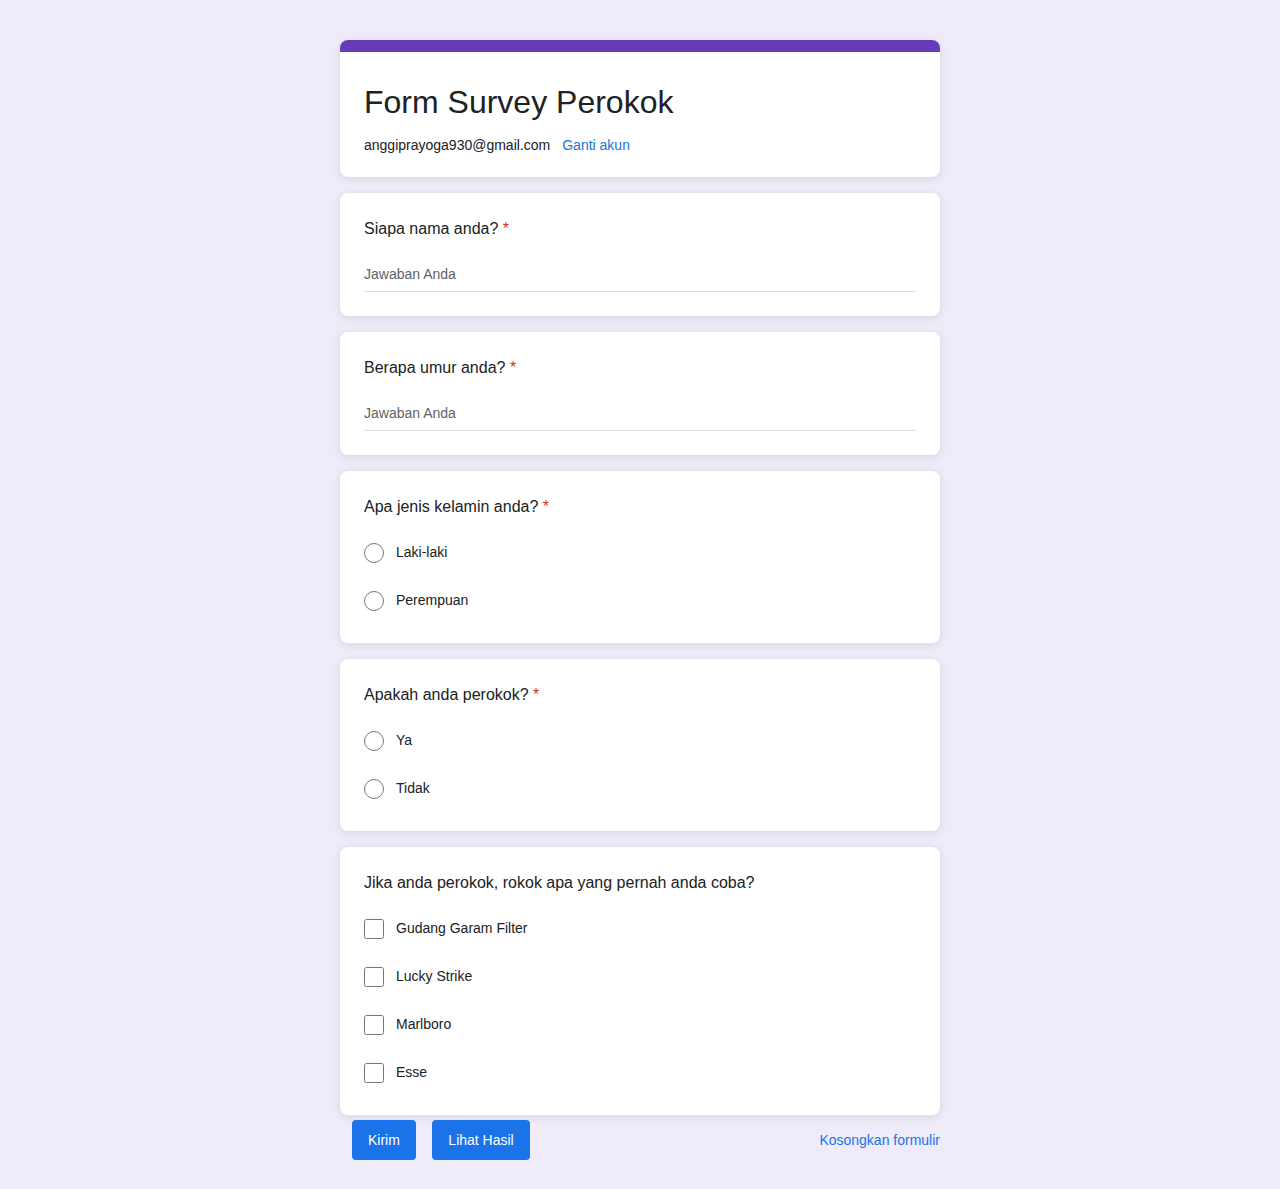
<file: index.html>
<!DOCTYPE html>
<html lang="id">
<head>
    <meta charset="UTF-8">
    <meta name="viewport" content="width=device-width, initial-scale=1.0">
    <title>Form Survey Perokok</title>
    <link rel="stylesheet" href="/style/perokok.css">
    <script src="/script/perokok.js" defer></script>

</head>
<body>
    <div class="container">
        <div class="form-card">
            <div class="form-header"></div>
            <div class="form-title">
                <h1>Form Survey Perokok</h1>
            </div>
            <div class="form-info">
                <span class="email">anggiprayoga930@gmail.com</span>
                <a href="#" class="change-account">Ganti akun</a>
            </div>
        </div>

        <form id="surveyForm">
            <div class="question-card">
                <div class="question-title">Siapa nama anda? <span class="required">*</span></div>
                <input type="text" class="text-input" id="nama" name="nama" autocomplete="off" placeholder="Jawaban Anda" required>
            </div>

            <div class="question-card">
                <div class="question-title">Berapa umur anda? <span class="required">*</span></div>
                <input type="number" class="text-input" id="umur" name="umur" autocomplete="off" placeholder="Jawaban Anda" min="1" max="150" required>
            </div>

            <div class="question-card">
                <div class="question-title">Apa jenis kelamin anda? <span class="required">*</span></div>
                <div class="radio-group">
                    <div class="radio-option">
                        <input type="radio" id="laki" name="jenisKelamin" value="Laki-laki" required>
                        <label for="laki">Laki-laki</label>
                    </div>
                    <div class="radio-option">
                        <input type="radio" id="perempuan" name="jenisKelamin" value="Perempuan" required>
                        <label for="perempuan">Perempuan</label>
                    </div>
                </div>
            </div>

            <div class="question-card">
                <div class="question-title">Apakah anda perokok? <span class="required">*</span></div>
                <div class="radio-group">
                    <div class="radio-option">
                        <input type="radio" id="ya" name="perokok" value="Ya" required>
                        <label for="ya">Ya</label>
                    </div>
                    <div class="radio-option">
                        <input type="radio" id="tidak" name="perokok" value="Tidak" required>
                        <label for="tidak">Tidak</label>
                    </div>
                </div>
            </div>

            <div class="question-card" id="jenisRokokSection">
                <div class="question-title">Jika anda perokok, rokok apa yang pernah anda coba?</div>
                <div class="checkbox-group">
                    <div class="checkbox-option">
                        <input type="checkbox" id="gudang" name="jenisRokok" value="Gudang Garam Filter">
                        <label for="gudang">Gudang Garam Filter</label>
                    </div>
                    <div class="checkbox-option">
                        <input type="checkbox" id="lucky" name="jenisRokok" value="Lucky Strike">
                        <label for="lucky">Lucky Strike</label>
                    </div>
                    <div class="checkbox-option">
                        <input type="checkbox" id="marlboro" name="jenisRokok" value="Marlboro">
                        <label for="marlboro">Marlboro</label>
                    </div>
                    <div class="checkbox-option">
                        <input type="checkbox" id="esse" name="jenisRokok" value="Esse">
                        <label for="esse">Esse</label>
                    </div>
                </div>
            </div>

            <div class="form-actions">
                <div>
                    <a href="/pages/submission.html" class="submit-btn">Kirim</a>
                    <a href="/pages/submission.html" class="view-results-btn" id="viewResultsBtn">Lihat Hasil</a>
                </div>
                <a href="#" class="clear-form" id="clearForm">Kosongkan formulir</a>
            </div>
        </form>
    </div>
</body>
</html>
</file>
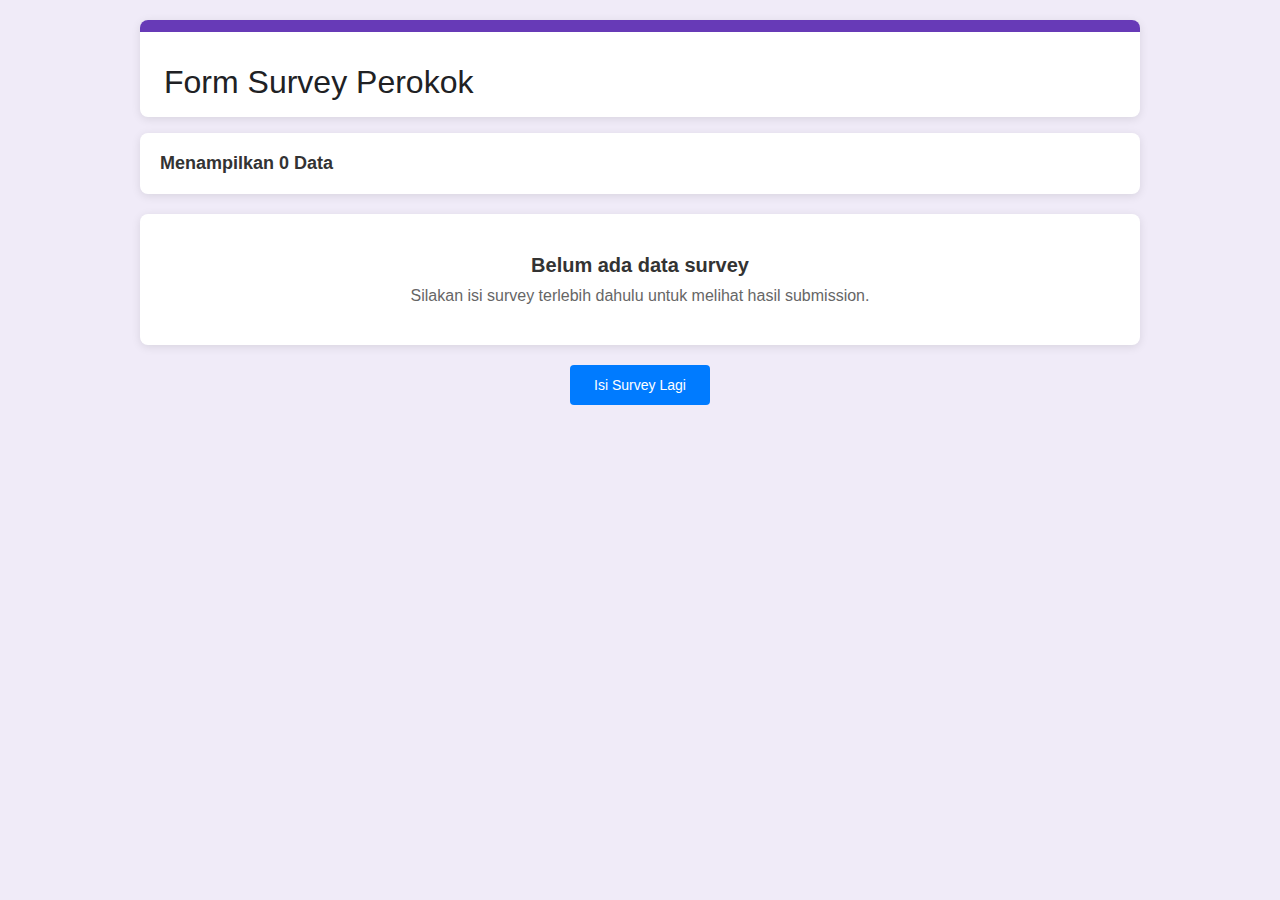
<file: pages/submission.html>
<!DOCTYPE html>
<html lang="id">
<head>
    <meta charset="UTF-8">
    <meta name="viewport" content="width=device-width, initial-scale=1.0">
    <title>Submission Survey Perokok</title>
    <link rel="stylesheet" href="/style/submission.css">
    <script src="/script/submission.js"></script>
</head>
<body>
    <div class="container">
        <div class="form-card">
            <div class="form-header"></div>
            <div class="form-title">
                <h1>Form Survey Perokok</h1>
            </div>
        </div>
        <div class="stats-card success-animation">
            <h2 id="statsText">Menampilkan 0 Data</h2>
        </div>

        <div class="table-card success-animation">
            <div class="table-container">
                <table class="results-table" id="resultsTable">
                    <thead>
                        <tr>
                            <th>No</th>
                            <th>Nama Lengkap</th>
                            <th>Umur</th>
                            <th>Jenis Kelamin</th>
                            <th>Perokok</th>
                            <th>Rokok yang pernah dicoba</th>
                        </tr>
                    </thead>
                    <tbody id="resultsTableBody">
                    </tbody>
                </table>
            </div>

            <div id="noDataMessage" class="no-data" style="display: none;">
                <h3>Belum ada data survey</h3>
                <p>Silakan isi survey terlebih dahulu untuk melihat hasil submission.</p>
            </div>
        </div>

        <div class="action-buttons success-animation">
            <a href="/index.html" class="btn btn-primary">Isi Survey Lagi</a>
        </div>
    </div>
</body>
</html>
</file>
<file: style/perokok.css>
*{
  margin: 0;
  padding: 0;
  box-sizing: border-box;
}

body {
  font-family: Roboto, RobotoDraft, Helvetica, Arial, sans-serif;
  background-color: #f0ebf8;
  min-height: 100vh;
  padding: 40px 16px;
}

.container {
  max-width: 600px;
  margin: 0 auto;
}

.form-card {
  background: white;
  border-radius: 8px;
  box-shadow: 0 2px 10px rgba(0, 0, 0, 0.1);
  margin-bottom: 16px;
  overflow: hidden;
}

.form-header {
  background: #673ab7;
  height: 12px;
  width: 100%;
}

.form-title {
  padding: 32px 24px 8px;
}

.form-title h1 {
  font-size: 32px;
  font-weight: 400;
  color: #202124;
  margin-bottom: 8px;
}

.form-info {
  padding: 0 24px 24px;
  display: flex;
  align-items: center;
  gap: 8px;
  color: #5f6368;
  font-size: 14px;
}

.form-info .email {
  color: #202124;
  text-decoration: none;
}

.form-info .change-account {
  color: #1a73e8;
  text-decoration: none;
  margin-left: 4px;
}

.form-info .not-shared {
  display: flex;
  align-items: center;
  gap: 4px;
  margin-top: 8px;
  font-size: 13px;
}

.question-card {
  background: white;
  border-radius: 8px;
  box-shadow: 0 2px 10px rgba(0, 0, 0, 0.1);
  margin-bottom: 16px;
  padding: 24px;
  transition: opacity 0.3s ease, pointer-events 0.3s ease;
}

.question-title {
  font-size: 16px;
  font-weight: 400;
  color: #202124;
  margin-bottom: 16px;
  line-height: 1.5;
}

.required {
  color: #d93025;
}

.text-input {
  width: 100%;
  border: none;
  border-bottom: 1px solid #dadce0;
  padding: 8px 0;
  font-size: 16px;
  outline: none;
  background: transparent;
  color: #202124;
}

.text-input:focus {
  border-bottom-color: #1a73e8;
}

.text-input::placeholder {
  color: #5f6368;
  font-size: 14px;
}

.text-input::-webkit-outer-spin-button,
.text-input::-webkit-inner-spin-button {
  -webkit-appearance: none;
  margin: 0;
}
/* 
.text-input[type=number] {
  -moz-appearance: textfield;
} */

.radio-group,
.checkbox-group {
  display: flex;
  flex-direction: column;
  gap: 12px;
}

.radio-option,
.checkbox-option {
  display: flex;
  align-items: center;
  cursor: pointer;
  padding: 8px 0;
}

.radio-option input[type="radio"],
.checkbox-option input[type="checkbox"] {
  margin-right: 12px;
  width: 20px;
  height: 20px;
  cursor: pointer;
}

.radio-option input[type="radio"] {
  accent-color: #1a73e8;
}

.checkbox-option input[type="checkbox"] {
  accent-color: #1a73e8;
}

.radio-option label,
.checkbox-option label {
  color: #202124;
  font-size: 14px;
  cursor: pointer;
  line-height: 1.4;
}

.form-actions {
  display: flex;
  justify-content: space-between;
  align-items: center;
}

.submit-btn {
  background: #1a73e8;
  color: white;
  border: none;
  border-radius: 4px;
  padding: 12px 16px;
  font-size: 14px;
  font-weight: 500;
  cursor: pointer;
  margin-left: 12px;
  transition: background 0.2s;
  text-decoration: none;
}

.submit-btn:hover {
  background: #1557b0;
}

.submit-btn:disabled {
  background: #dadce0;
  cursor: not-allowed;
}

.view-results-btn {
  background: #1a73e8;
  color: white;
  border: none;
  border-radius: 4px;
  padding: 12px 16px;
  font-size: 14px;
  font-weight: 500;
  cursor: pointer;
  margin-left: 12px;
  transition: background 0.2s;
  text-decoration: none;
}

.view-results-btn:hover {
  background: #1557b0;
}

.clear-form {
  color: #1a73e8;
  text-decoration: none;
  font-size: 14px;
  font-weight: 500;
}

.clear-form:hover {
  color: #0e5cc1;

}


@media (max-width: 768px) {
  body {
    padding: 20px 12px;
  }
  
  .container {
    max-width: 100%;
  }
  
  .form-title {
    padding: 24px 16px 8px;
  }
  
  .form-title h1 {
    font-size: 24px;
  }
  
  .form-info {
    padding: 0 16px 20px;
    flex-direction: column;
    align-items: flex-start;
    gap: 4px;
  }
  
  .question-card {
    padding: 20px 16px;
  }
  
  .form-actions {
    flex-direction: column;
    gap: 16px;
    align-items: stretch;
  }
  
  .form-actions > div {
    display: flex;
    gap: 8px;
  }
  
  .submit-btn,
  .view-results-btn {
    flex: 1;
  }
  
  .view-results-btn {
    margin-left: 0;
  }
}
</file>
<file: style/submission.css>
* {
  margin: 0;
  padding: 0;
  box-sizing: border-box;
}

body {
  font-family: Arial, sans-serif;
  background-color: #f0ebf8;
  padding: 20px;
}

.container {
  max-width: 1000px;
  margin: 0 auto;
}

.form-card {
  background: white;
  border-radius: 8px;
  box-shadow: 0 2px 10px rgba(0, 0, 0, 0.1);
  margin-bottom: 16px;
  overflow: hidden;
}

.form-header {
  background: #673ab7;
  height: 12px;
  width: 100%;
}

.form-title {
  padding: 32px 24px 8px;
}

.form-title h1 {
  font-size: 32px;
  font-weight: 400;
  color: #202124;
  margin-bottom: 8px;
}

.stats-card {
  background: white;
  border-radius: 8px;
  padding: 20px;
  margin-bottom: 20px;
  box-shadow: 0 2px 10px rgba(0, 0, 0, 0.1);
}

.stats-card h2 {
  font-size: 18px;
  font-weight: 600;
  color: #333;
  margin: 0;
}

.table-card {
  background: white;
  border-radius: 8px;
  overflow: hidden;
  box-shadow: 0 2px 10px rgba(0, 0, 0, 0.1);
  margin-bottom: 20px;
}

.table-container {
  overflow-x: auto;
}

.results-table {
  width: 100%;
  border-collapse: collapse;
}

.results-table thead {
  background: #f8f8f8;
}

.results-table th {
  padding: 15px;
  text-align: left;
  font-weight: bold;
  color: #333;
  border-bottom: 2px solid #ddd;
}

.results-table td {
  padding: 15px;
  border-bottom: 1px solid #eee;
  color: #333;
}

.results-table tbody tr:nth-child(odd) {
  background: #f9f9f9;
}

.results-table tbody tr:hover {
  background: #e8e8e8;
}

.cigarette-types {
  max-width: 300px;
  word-wrap: break-word;
}

.no-data {
  text-align: center;
  padding: 40px 20px;
  color: #666;
}

.no-data h3 {
  font-size: 20px;
  margin-bottom: 10px;
  color: #333;
}

.action-buttons {
  display: flex;
  gap: 10px;
  justify-content: center;
  flex-wrap: wrap;
}

.btn {
  text-decoration: none;
  padding: 12px 24px;
  border-radius: 4px;
  font-size: 14px;
  font-weight: 500;
  border: none;
  cursor: pointer;
  display: inline-block;
}

.btn-primary {
  background: #007bff;
  color: white;
}

.btn-primary:hover {
  background: #0056b3;
}

.btn-secondary {
  background: white;
  color: #007bff;
  border: 1px solid #007bff;
}

.btn-secondary:hover {
  background: #007bff;
  color: white;
}

.entry-number {
  font-weight: bold;
}

@media (max-width: 768px) {
  body {
    padding: 10px;
  }

  .header-card {
    padding: 20px;
  }

  .header-card h1 {
    font-size: 24px;
  }

  .stats-card {
    padding: 15px;
  }

  .results-table th,
  .results-table td {
    padding: 10px;
    font-size: 14px;
  }

  .action-buttons {
    flex-direction: column;
  }

  .btn {
    width: 100%;
  }
}

.loading {
  text-align: center;
  padding: 40px;
  color: #333;
}
</file>
